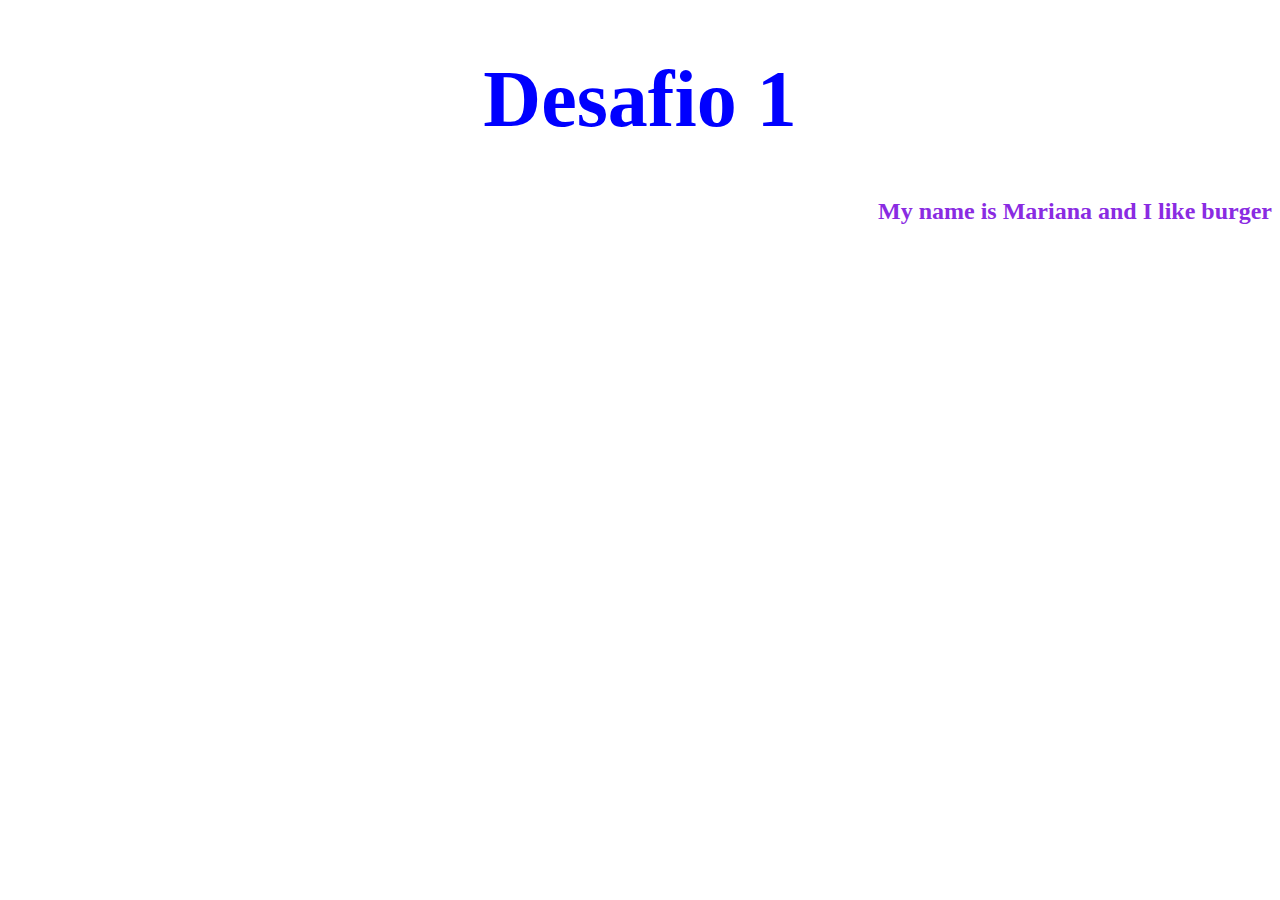
<file: DesafiosJavacript/Desafio1/index.html>
<!DOCTYPE html>
<html lang="en">
<head>
    <meta charset="UTF-8">
    <meta name="viewport" content="width=device-width, initial-scale=1.0">
    <title>Desafio1</title>
    <link rel="stylesheet" href="style.css">
</head>
<body>
    <h1>Desafio 1</h1>
    <h2>My name is Mariana and I like <span id='text'></span></h2> 
    <script src="index.js"></script>
</body>
</html>
</file>
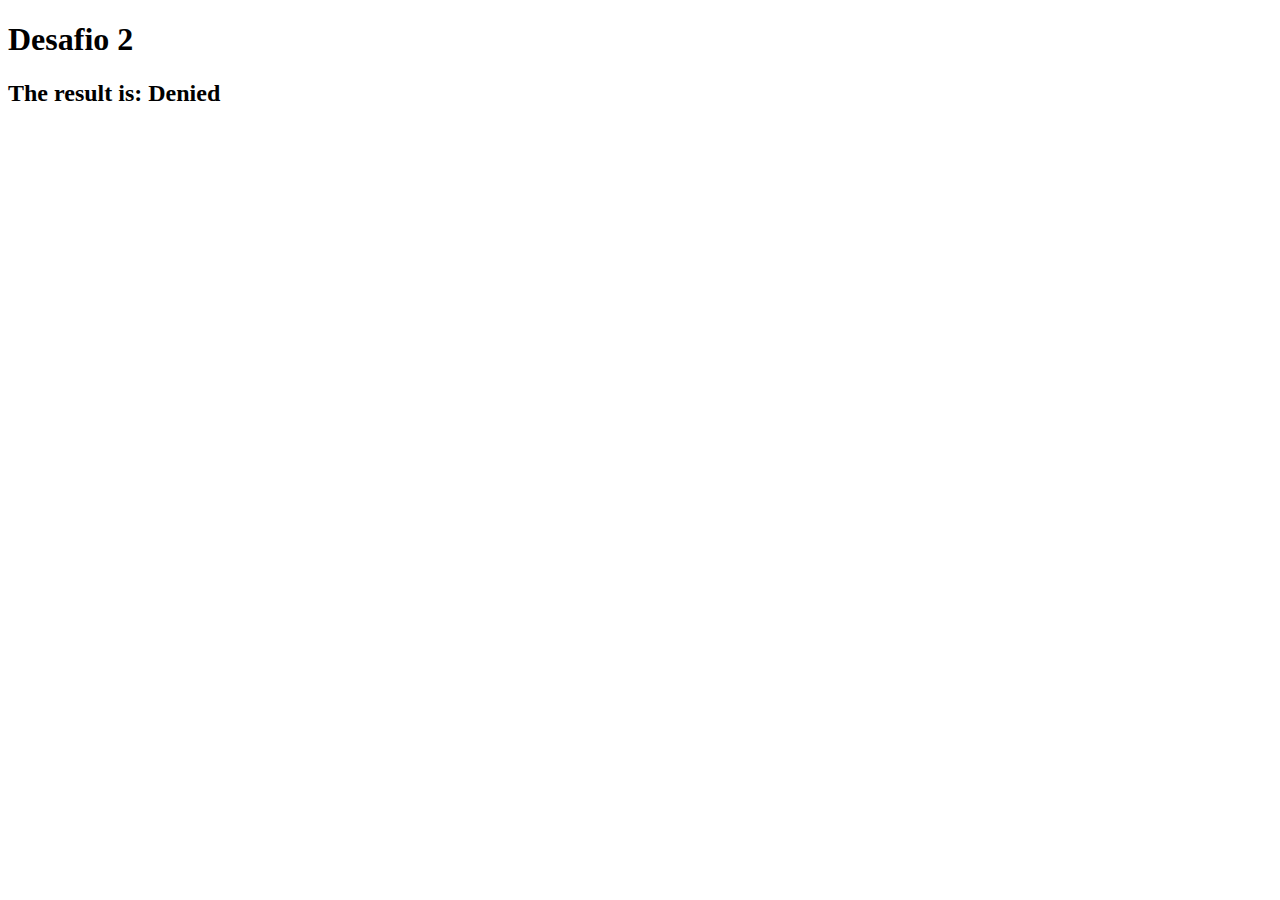
<file: DesafiosJavacript/Desafio2/index.html>
<!DOCTYPE html>
<html lang="en">
<head>
    <meta charset="UTF-8">
    <meta name="viewport" content="width=device-width, initial-scale=1.0">
    <title>Desafio 2</title>
</head>
<body>
    <h1>Desafio 2</h1>
    <h2>The result is: <span id="result"></span></h2>
    <script src = "index.js"></script>
    
</body>
</html>
</file>
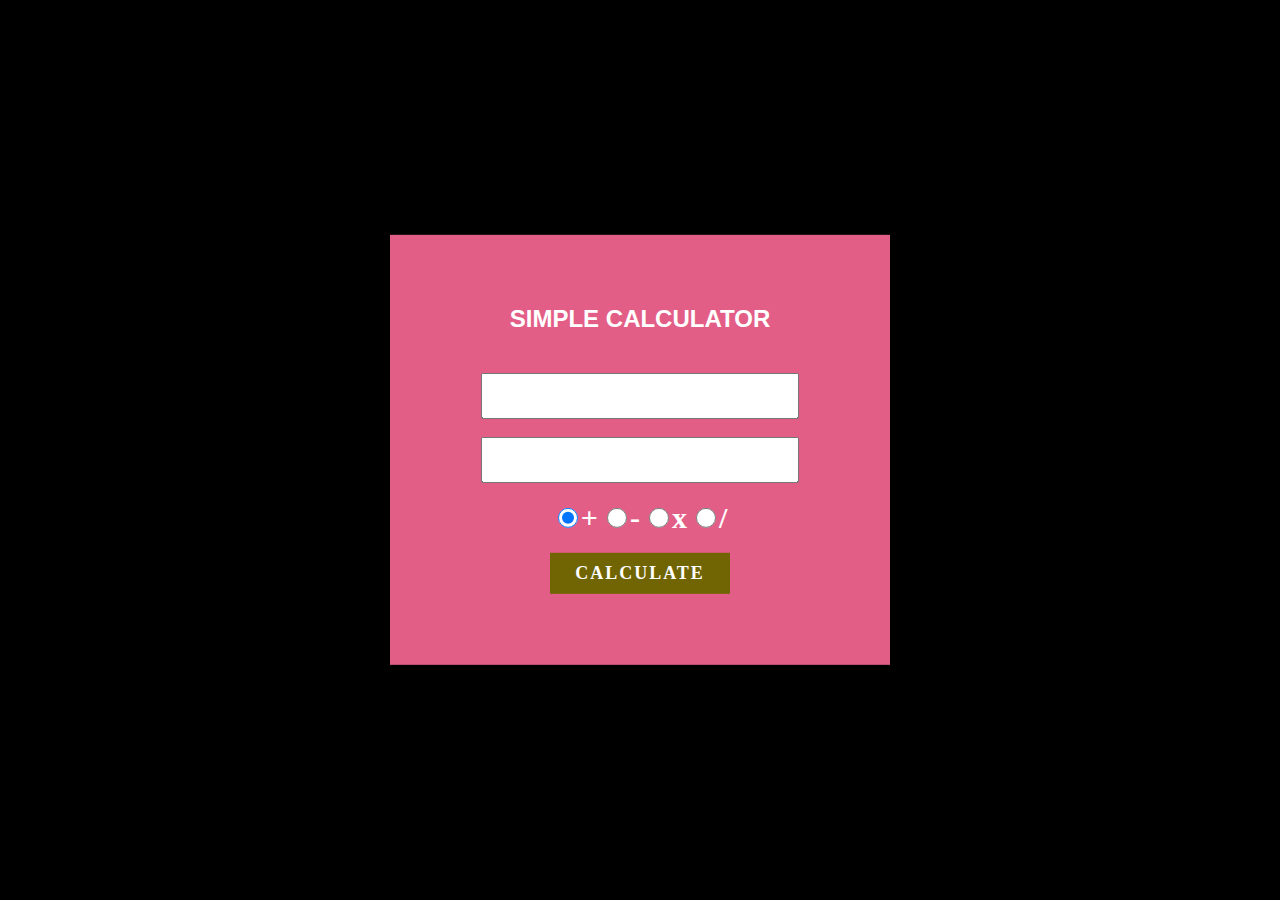
<file: Dowloads/calculadora/antes/index.html>
<!DOCTYPE html>
<html lang="en">
<head>
	<meta charset="UTF-8">
	<title>Simple Calculator using Javascript</title>
	<link href="style.css" rel="stylesheet">
</head>
<body>
	<div class="wrapper">
		<h2>Simple Calculator</h2><input id="num-one" name="num-one" type="text"><br><br><input id="num-two" name="num-two" type="text"><br>
		<br>
		<input checked id="box1" name="sign-area" type="radio" value="add"><b>+</b> <input id="box2" name="sign-area" type="radio" value="subtract"><b>-</b> <input id="box3" name="sign-area" type="radio" value="multiply"><b>x</b> <input id="box4" name="sign-area" type="radio" value="divide"><b>/</b><br>
		<br>
		<button onclick="outcome()" type="button">calculate</button>
		<h1 id="resultArea"></h1>
	</div>
	<script src="index.js">
	</script> 

</body>
</html>
</file>
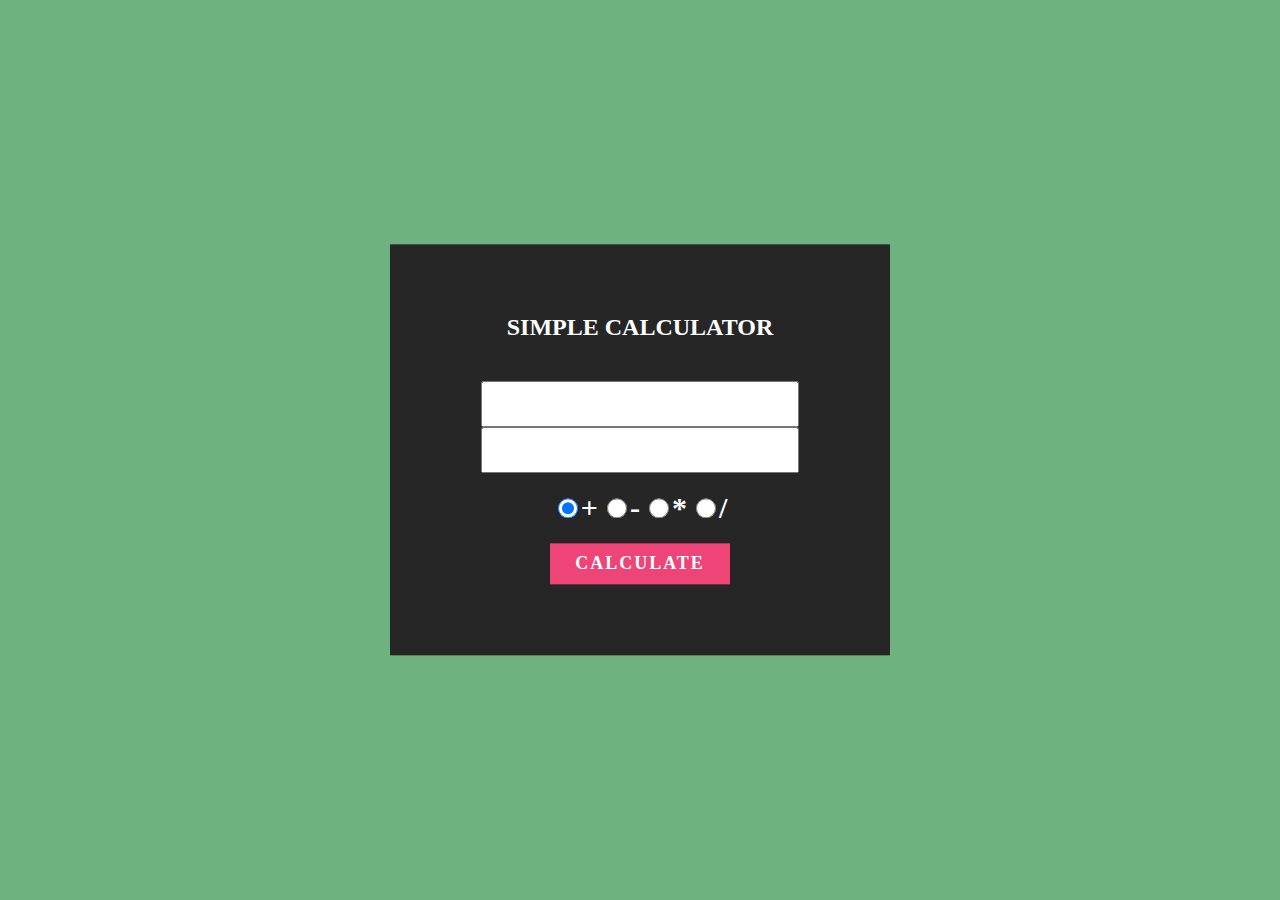
<file: Dowloads/calculadora/depois/index.html>
<!DOCTYPE html>
<html lang="en">
<head>
	<meta charset="UTF-8">
	<title>Simple Calculator using Javascript</title>
	<link href="style.css" rel="stylesheet">
</head>
<body>
	<div class="wrapper">
		<h2>Simple Calculator</h2><input id="num-one" name="num-one" type="text"> <input id="num-two" name="num-two" type="text"><br>
		<br>
		<input checked id="box1" name="sign-area" type="radio" value="add"><b>+</b> <input id="box2" name="sign-area" type="radio" value="subtract"><b>-</b> <input id="box3" name="sign-area" type="radio" value="multiply"><b>*</b> <input id="box4" name="sign-area" type="radio" value="divide"><b>/</b><br>
		<br>
		<button onclick="outcome()" type="button">calculate</button>
		<h1 id="resultArea"></h1>
	</div>
	<script src="index.js">
	</script> 

</body>
</html>
</file>
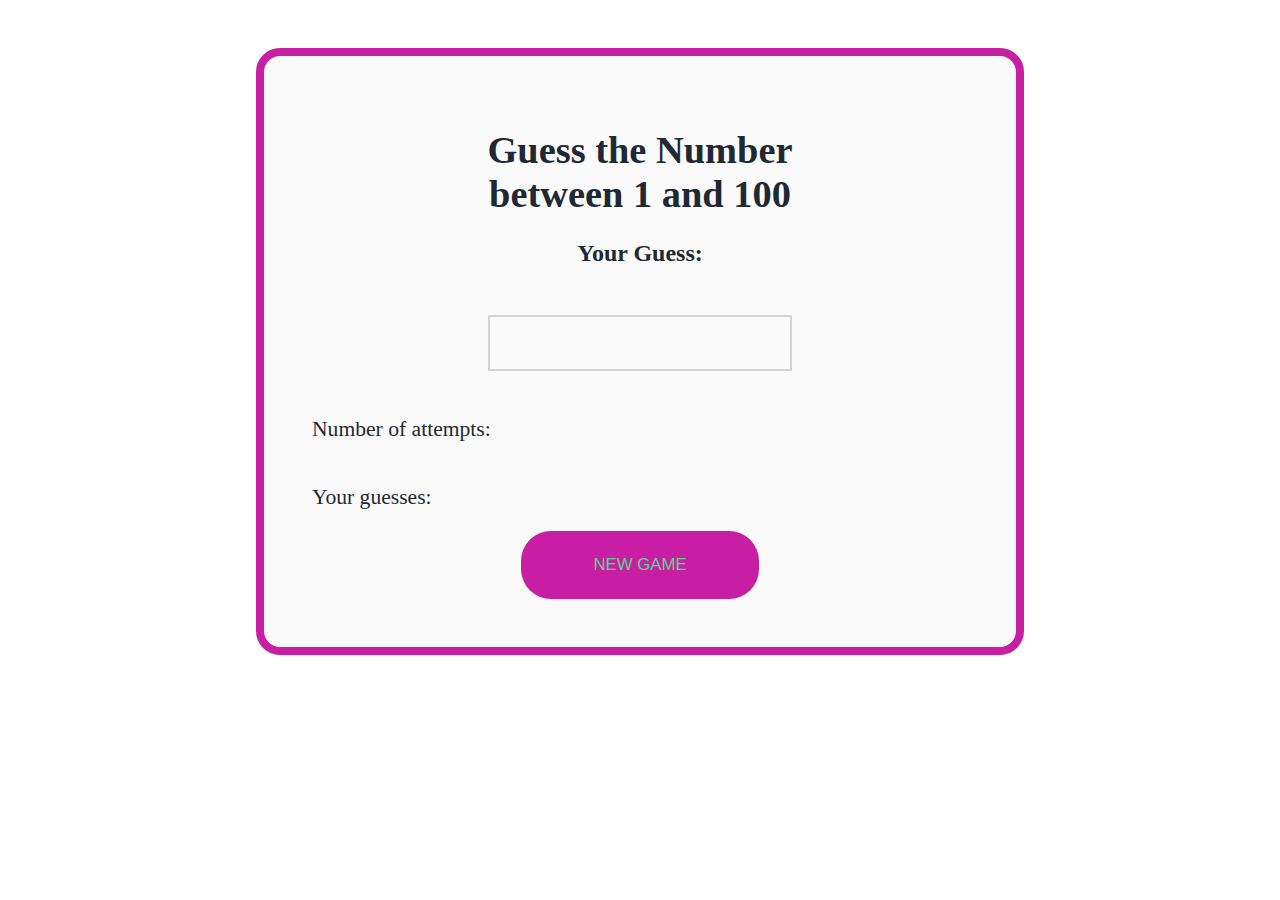
<file: Dowloads/Guess the Number/Antes/index.html>
<!DOCTYPE html>
<html lang="en">
  <head>
    <meta charset="UTF-8" />
    <meta name="viewport" content="width=device-width, initial-scale=1.0" />
    <meta http-equiv="X-UA-Compatible" content="ie=edge" />
    <link rel="stylesheet" href="style.css" />
    <title>Guess the number</title>
  </head>
  <body onload="init()">
    <main>
      <div id="welcomeScreen">
        <h2>Guess the Number <br />between 1 and 100</h2>
      </div>

      <div id="gameArea">
        <section>
          <h3 id="textOutput">Your Guess:</h3>
          <input type="number" id="inputBox" min="1" max="100" onchange="compareNumbers()"/>
        </section>
        <section class="stats">
          <div class="info">
            <p>Number of attempts:</p>
            <span id="attempts"></span>
          </div>
          <div class="info">
            <p>Your guesses:</p>
            <span id="guesses"></span>
          </div>
        </section>
        <button id="newGameButton" onclick="newGame()">NEW GAME</button>
      </div>
    </main>
    <script src="index.js"></script>
  </body>
</html>
</file>
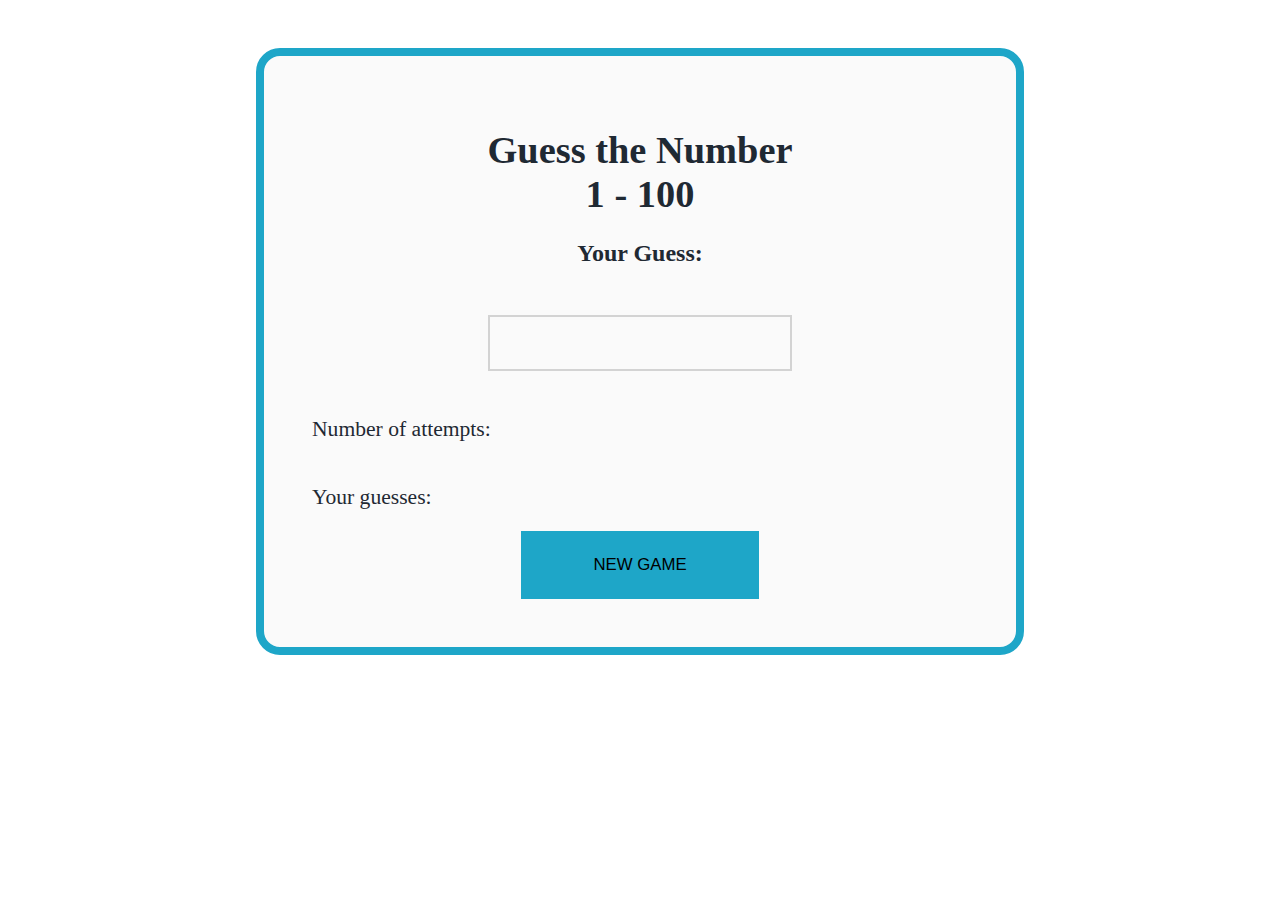
<file: Dowloads/Guess the Number/Depois/index.html>
<!DOCTYPE html>
<html lang="en">
  <head>
    <meta charset="UTF-8" />
    <meta name="viewport" content="width=device-width, initial-scale=1.0" />
    <meta http-equiv="X-UA-Compatible" content="ie=edge" />
    <link rel="stylesheet" href="style.css" />
    <title>Guess the number</title>
  </head>
  <body onload="init()">
    <main>
      <div id="welcomeScreen">
        <h2>Guess the Number <br />1 - 100</h2>
      </div>

      <div id="gameArea">
        <section>
          <h3 id="textOutput">Your Guess:</h3>
          <input type="number" id="inputBox" min="1" max="100" onchange="compareNumbers()"/>
        </section>
        <section class="stats">
          <div class="info">
            <p>Number of attempts:</p>
            <span id="attempts"></span>
          </div>
          <div class="info">
            <p>Your guesses:</p>
            <span id="guesses"></span>
          </div>
        </section>
        <button id="newGameButton" onclick="newGame()">NEW GAME</button>
      </div>
    </main>
    <script src="index.js"></script>
  </body>
</html>
</file>
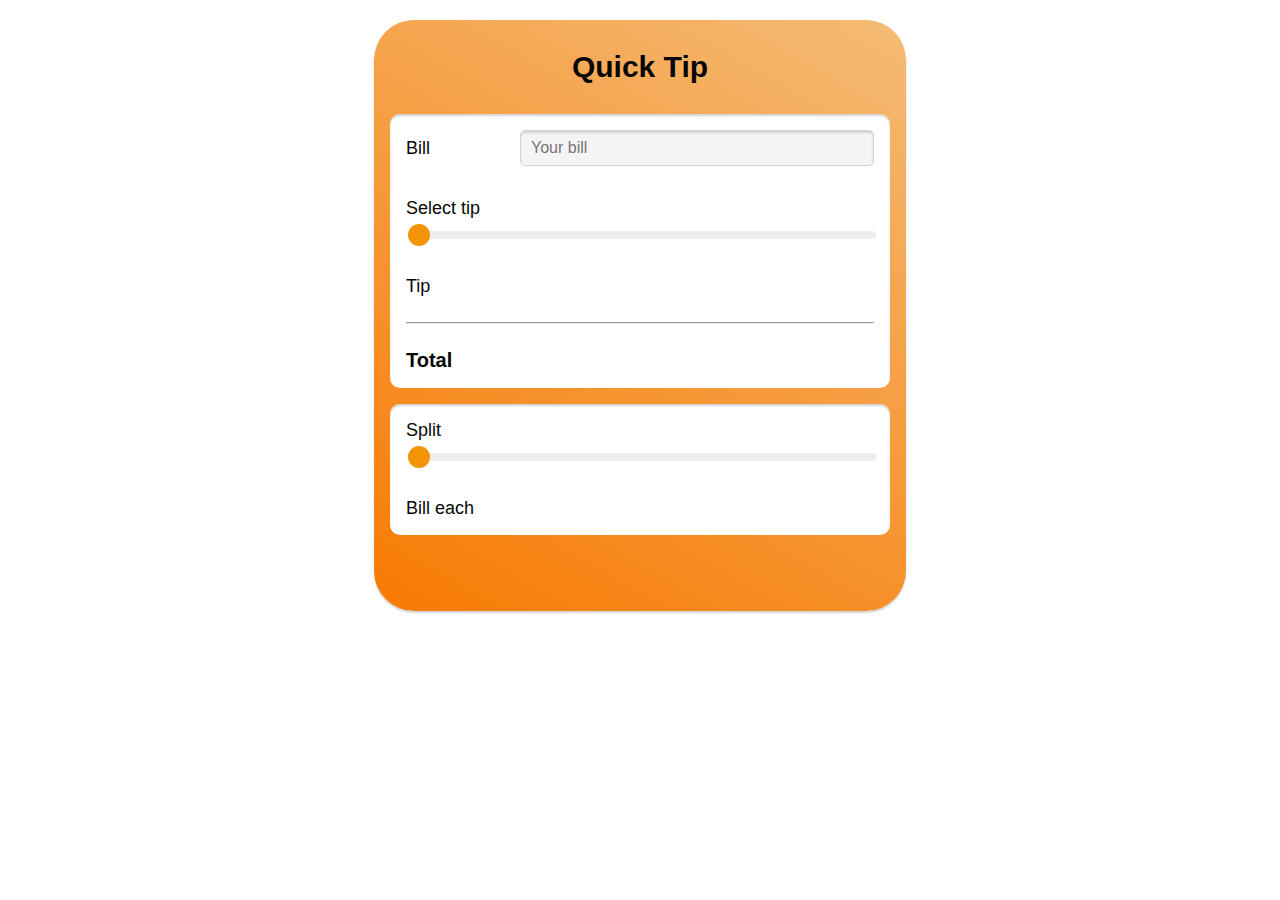
<file: Dowloads/Tip/Antes/index.html>
<!DOCTYPE html>
<html lang="en">
  <head>
    <meta charset="UTF-8" />
    <meta name="viewport" content="width=device-width, initial-scale=1.0" />
    <meta http-equiv="X-UA-Compatible" content="ie=edge" />
    <link
      href="https://fonts.googleapis.com/css2?family=Roboto:ital,wght@0,300;0,700;1,400&display=swap"
      rel="stylesheet"
    />
    <link rel="stylesheet" href="styles.css" />
    <title>Quick Tip</title>
  </head>
  <body>
    <main oninput="update()">
      <h1>Quick Tip</h1>
      <section>
        <div class="bill">
          <label for="yourBill">Bill</label>
          <input 
            type="number" 
            placeholder="Your bill" 
            id="yourBill"  
            />
        </div>
        <div>
          <div class="space-between">
            <label for="">Select tip</label
            ><span id="tipPercent"></span>
          </div>
          <input type="range" value="0" id="tipInput" class="range" />
        </div>
        <div class="space-between">
          <span>Tip</span>
          <span id="tipValue"></span>
        </div>
        <hr />
        <div class="space-between total">
          <span>Total</span>
          <span id="totalWithTip"></span>
        </div>
      </section>

      <section>
        <div>
          <div class="space-between">
            <label for="splitInput">Split</label>
            <span id="splitValue"></span>
          </div>
          <input
            type="range"
            min="1"
            max="10"
            value="1"
            id="splitInput"
            class="range"
          />
        </div>
        <div class="space-between">
          <span>Bill each</span>
          <span id="billEach"></span>
        </div>
      </section>
    </main>
    <script src="index.js"></script>
  </body>
</html>
</file>
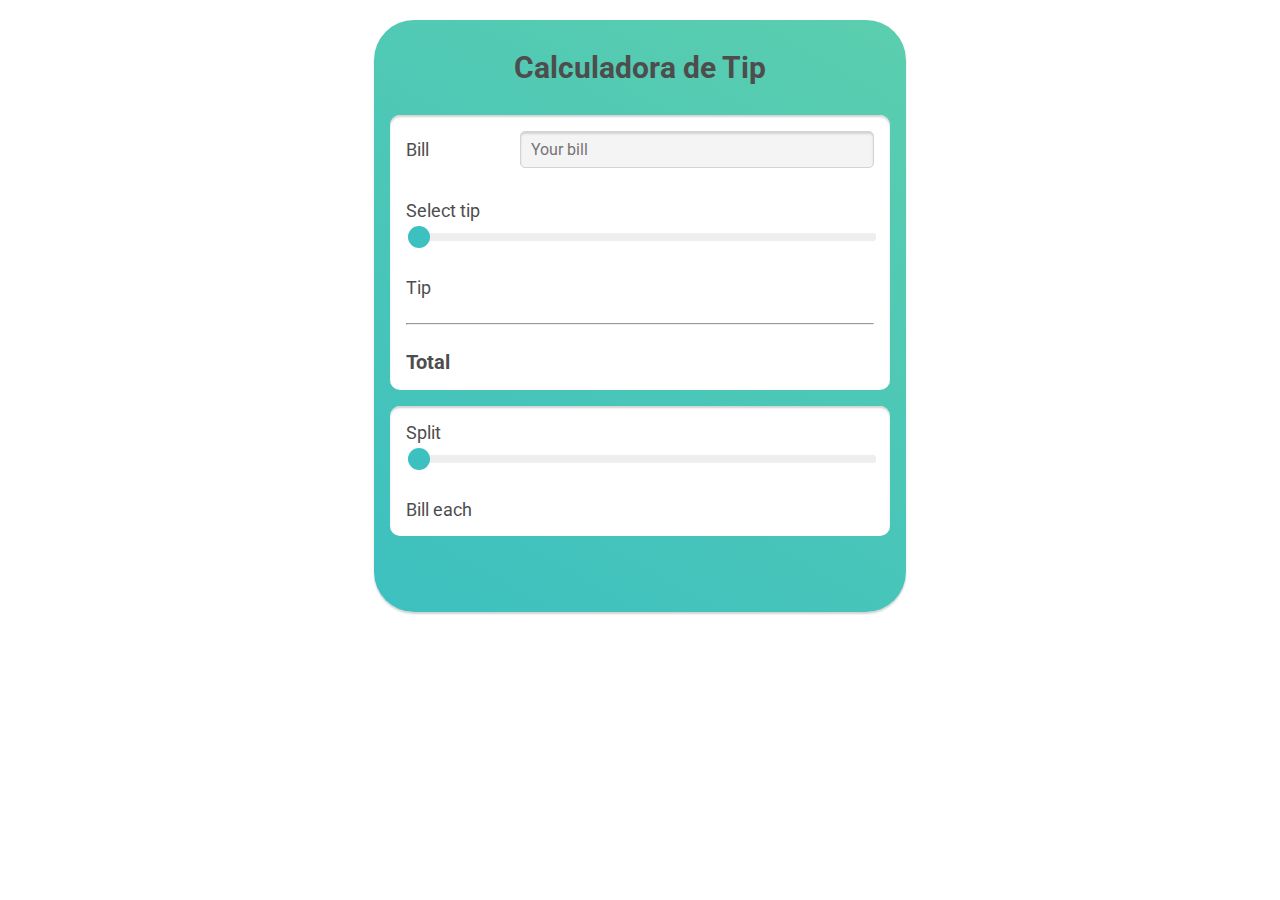
<file: Dowloads/Tip/Depois/index.html>
<!DOCTYPE html>
<html lang="en">
  <head>
    <meta charset="UTF-8" />
    <meta name="viewport" content="width=device-width, initial-scale=1.0" />
    <meta http-equiv="X-UA-Compatible" content="ie=edge" />
    <link
      href="https://fonts.googleapis.com/css2?family=Roboto:ital,wght@0,300;0,700;1,400&display=swap"
      rel="stylesheet"
    />
    <link rel="stylesheet" href="styles.css" />
    <title>Quick Tip</title>
  </head>
  <body>
    <main oninput="update()">
      <h1>Calculadora de Tip</h1>
      <section>
        <div class="bill">
          <label for="yourBill">Bill</label>
          <input 
            type="number" 
            placeholder="Your bill" 
            id="yourBill"  />
        </div>
        <div>
          <div class="space-between">
            <label for="">Select tip</label
            ><span id="tipPercent"></span>
          </div>
          <input type="range" value="0" id="tipInput" class="range" />
        </div>
        <div class="space-between">
          <span>Tip</span>
          <span id="tipValue"></span>
        </div>
        <hr />
        <div class="space-between total">
          <span>Total</span>
          <span id="totalWithTip"></span>
        </div>
      </section>

      <section>
        <div>
          <div class="space-between">
            <label for="splitInput">Split</label>
            <span id="splitValue"></span>
          </div>
          <input
            type="range"
            min="1"
            max="10"
            value="1"
            id="splitInput"
            class="range"
          />
        </div>
        <div class="space-between">
          <span>Bill each</span>
          <span id="billEach"></span>
        </div>
      </section>
    </main>
    <script src="index.js"></script>
  </body>
</html>
</file>
<file: DesafiosJavacript/Desafio1/style.css>
h1{
    color: blue;
    text-align: center;
    font-size: 80px;
}
h2{
    color: blueviolet;
    text-align: right;
}
</file>
<file: Dowloads/calculadora/antes/style.css>
body {
	background: #000000;
}
.wrapper {
	width: 400px;
	position: absolute;
	top: 50%;
	left: 50%;
	transform: translate(-50%, -50%);
	background: #e35e87;
	padding: 50px;
	color: #fff;
	text-align: center;
}
.wrapper h2 {
	text-transform: uppercase;
	font-family: Arial, Helvetica, sans-serif;
	margin-bottom: 10%;
}
input[type="text"] {
	height: 40px;

}
input[type="text"] {
	font-size: 24px;
}
button {
	background: #716403;
	border: none;
	color: #fff;
	display: inline-block;
	padding: 10px 25px;
	font-size: 18px;
	text-transform: uppercase;
	font-family: poppins;
	letter-spacing: 2px;
	font-weight: bold;
}
input[type="radio"] {
	width: 20px;
	height: 20px;
}
b {
	font-size: 30px;
}
</file>
<file: Dowloads/calculadora/depois/style.css>
body {
	background: #6eb37f;
}
.wrapper {
	width: 400px;
	position: absolute;
	top: 50%;
	left: 50%;
	transform: translate(-50%, -50%);
	background: #262626;
	padding: 50px;
	color: #fff;
	text-align: center;
}
.wrapper h2 {
	text-transform: uppercase;
	font-family: poppins;
	margin-bottom: 10%;
}
input[type="text"] {
	height: 40px;

}
input[type="text"] {
	font-size: 24px;
}
button {
	background: #EE4477;
	border: none;
	color: #fff;
	display: inline-block;
	padding: 10px 25px;
	font-size: 18px;
	text-transform: uppercase;
	font-family: poppins;
	letter-spacing: 2px;
	font-weight: bold;
}
input[type="radio"] {
	width: 20px;
	height: 20px;
}
b {
	font-size: 30px;
}
</file>
<file: Dowloads/Guess the Number/Antes/style.css>
:root {
    --green: #5ed68a;
    --red: #c81ea3;
    --background: #fafafa;
    --gradient-1: #343e63;
    --gradient-2: #2a3352;
  }
  
  html {
    font-size: 12px;
    font-weight: 300;
  }
  
  body {
    width: 90vw;
    margin: 0 auto;
    background: radial-gradient(var(--gradient1), var(--gradient2));
    padding: 4rem;
  }
  
  main {
    text-align: center;
    background: var(--background);
    border: solid var(--red);
    border-width: 8px 8px 8px 8px;
    min-height: 40vh;
    border-radius: 2rem 2rem 2rem 2rem;
    padding: 4rem;
    color: #1f2933;
  }
  
  h2 {
    font-size: 3.2rem;
    margin: 2rem 2rem 2rem 2rem;
  }
  
  p {
    font-size: 1.8rem;
  }

  .button-wrapper {
    display: flex;
    flex-direction: column;
  }
  
  button {
    border: none;
    cursor: pointer;
    background: var(--green);
    padding: 2rem 6rem;
    border-radius: 1rem 1rem 0 0;
    font-size: 1.4rem;
  }
  
  button:last-child {
    background: var(--red);
    border-radius: 0 0 1rem 1rem;
  }

  /* game screen */
  
  h3 {
    font-size: 2rem;
  }
  
  input {
    border: 2px solid lightgray;
    background: transparent;
    margin: 2rem 0;
    padding: 1rem 0;
    width: 25rem;
    text-align: center;
    font-size: 2rem;
  }

  .stats {
    text-align: left;
  }
  
  .info {
    display: flex;
    justify-content: space-between;
    align-items: center;
  }
  
  .info span {
    font-size: 1.6rem;
  }

  #newGameButton {
    border-radius: 30px;
    color: #5ed68a;
  }
  
  @media (min-width: 800px) {
    body {
      width: 60vw;
    }
  }
</file>
<file: Dowloads/Guess the Number/Depois/style.css>
:root {
    --green: #5ed68a;
    --red: #1ea6c8;
    --background: #fafafa;
    --gradient-1: #343e63;
    --gradient-2: #2a3352;
  }
  
  html {
    font-size: 12px;
    font-weight: 300;
  }
  
  body {
    width: 90vw;
    margin: 0 auto;
    background: radial-gradient(var(--gradient1), var(--gradient2));
    padding: 4rem;
  }
  
  main {
    text-align: center;
    background: var(--background);
    border: solid var(--red);
    border-width: 8px 8px 8px 8px;
    min-height: 40vh;
    border-radius: 2rem 2rem 2rem 2rem;
    padding: 4rem;
    color: #1f2933;
  }
  
  h2 {
    font-size: 3.2rem;
    margin: 2rem 2rem 2rem 2rem;
  }
  
  p {
    font-size: 1.8rem;
  }

  .button-wrapper {
    display: flex;
    flex-direction: column;
  }
  
  button {
    border: none;
    cursor: pointer;
    background: var(--green);
    padding: 2rem 6rem;
    border-radius: 1rem 1rem 0 0;
    font-size: 1.4rem;
  }
  
  button:last-child {
    background: var(--red);
    border-radius: 0 0 1rem 1rem;
  }

  /* game screen */
  
  h3 {
    font-size: 2rem;
  }
  
  input {
    border: 2px solid lightgray;
    background: transparent;
    margin: 2rem 0;
    padding: 1rem 0;
    width: 25rem;
    text-align: center;
    font-size: 2rem;
  }

  .stats {
    text-align: left;
  }
  
  .info {
    display: flex;
    justify-content: space-between;
    align-items: center;
  }
  
  .info span {
    font-size: 1.6rem;
  }

  #newGameButton {
    border-radius: 0;
  }
  
  @media (min-width: 800px) {
    body {
      width: 60vw;
    }
  }
</file>
<file: Dowloads/Tip/Antes/styles.css>
html {
    font-family: Impact, Haettenschweiler, 'Arial', sans-serif;
    font-size: 10px;
    color: #070707;
  }
  
  main {
    max-width: 50rem;
    margin: 2rem auto;
    padding: 3rem 1.6rem 6rem 1.6rem;
    background: linear-gradient(30deg, #f87a03, #f4bb75);
    border-radius: 4rem;
    box-shadow: 0 2px 2px lightgray;
  }
  
  h1 {
    text-align: center;
    font-size: 3rem;
    margin: 0;
    padding-bottom: 3rem;
  }
  
  section {
    background-color: white;
    font-size: 1.8rem;
    margin-bottom: 1.6rem;
    padding: 0 1.6rem;
    border-radius: 1rem;
    box-shadow: inset 0 2px 2px lightgray;
  }
  
  section > div {
    padding: 1.6rem 0;
  }
  
  .bill {
    display: flex;
  }
  .bill label {
    flex: 1;
    align-self: center;
  }
  .bill input {
    flex: 3;
  }
  
  input[type="number"] {
    font-family: Arial, Helvetica, sans-serif;
    background: #f4f4f5;
    font-size: 1.6rem;
    border: 1px solid lightgray;
    border-radius: 0.5rem;
    padding: 0.8rem 0 0.8rem 1rem;
    box-shadow: inset 0 2px 2px lightgray;
  }
  
  .space-between {
    display: flex;
    justify-content: space-between;
  }
  
  .total {
    font-size: 2rem;
    font-weight: bolder;
  }
  
  .range {
    -webkit-appearance: none;
    width: 100%;
    height: 8px;
    margin-top: 1.2rem;
    background: #eee;
    border-radius: 0.3rem;
    outline-color: #ee9608;
  }
  
  .range::-webkit-slider-thumb {
    -webkit-appearance: none;
    width: 2.2rem;
    height: 2.2rem;
    border-radius: 50%;
    background: #f39406;
    cursor: pointer;
  }
  
  .range::-moz-range-thumb {
    width: 2.2rem;
    height: 2.2rem;
    border-radius: 50%;
    background: #f09306;
    cursor: pointer;
    border: 0;
  }
  
  .range::-moz-focus-outer {
    border: 0;
  }
</file>
<file: Dowloads/Tip/Depois/styles.css>
html {
    font-family: "Roboto", sans-serif;
    font-size: 10px;
    color: #4e4d4d;
  }
  
  main {
    max-width: 50rem;
    margin: 2rem auto;
    padding: 3rem 1.6rem 6rem 1.6rem;
    background: linear-gradient(30deg, #3dc0c0, #5bceae);
    border-radius: 4rem;
    box-shadow: 0 2px 2px lightgray;
  }
  
  h1 {
    text-align: center;
    font-size: 3rem;
    margin: 0;
    padding-bottom: 3rem;
  }
  
  section {
    background-color: white;
    font-size: 1.8rem;
    margin-bottom: 1.6rem;
    padding: 0 1.6rem;
    border-radius: 1rem;
    box-shadow: inset 0 2px 2px lightgray;
  }
  
  section > div {
    padding: 1.6rem 0;
  }
  
  .bill {
    display: flex;
  }
  .bill label {
    flex: 1;
    align-self: center;
  }
  .bill input {
    flex: 3;
  }
  
  input[type="number"] {
    font-family: inherit;
    background: #f4f4f5;
    font-size: 1.6rem;
    border: 1px solid lightgray;
    border-radius: 0.5rem;
    padding: 0.8rem 0 0.8rem 1rem;
    box-shadow: inset 0 2px 2px lightgray;
  }
  
  .space-between {
    display: flex;
    justify-content: space-between;
  }
  
  .total {
    font-size: 2rem;
    font-weight: bolder;
  }
  
  .range {
    -webkit-appearance: none;
    width: 100%;
    height: 8px;
    margin-top: 1.2rem;
    background: #eee;
    border-radius: 0.3rem;
    outline-color: #5bceae;
  }
  
  .range::-webkit-slider-thumb {
    -webkit-appearance: none;
    width: 2.2rem;
    height: 2.2rem;
    border-radius: 50%;
    background: #3dc0c0;
    cursor: pointer;
  }
  
  .range::-moz-range-thumb {
    width: 2.2rem;
    height: 2.2rem;
    border-radius: 50%;
    background: #3dc0c0;
    cursor: pointer;
    border: 0;
  }
  
  .range::-moz-focus-outer {
    border: 0;
  }
</file>
